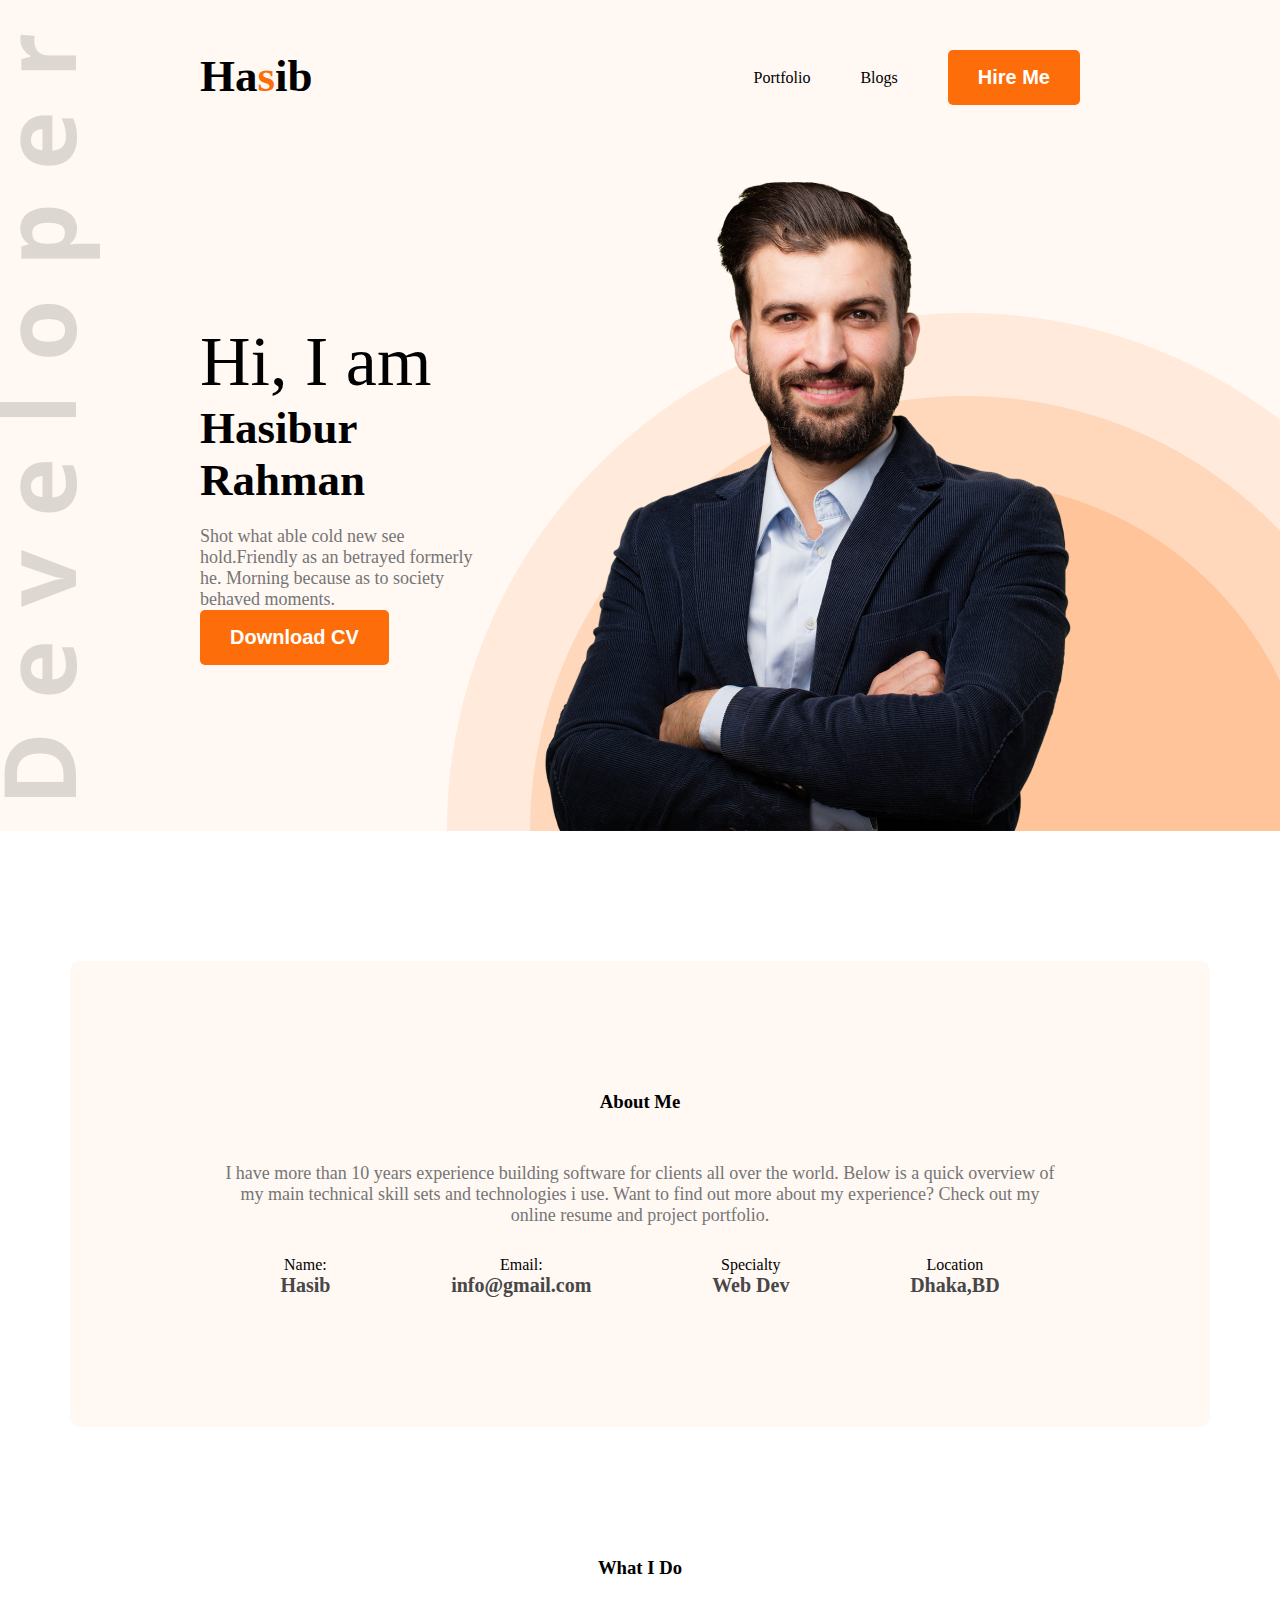
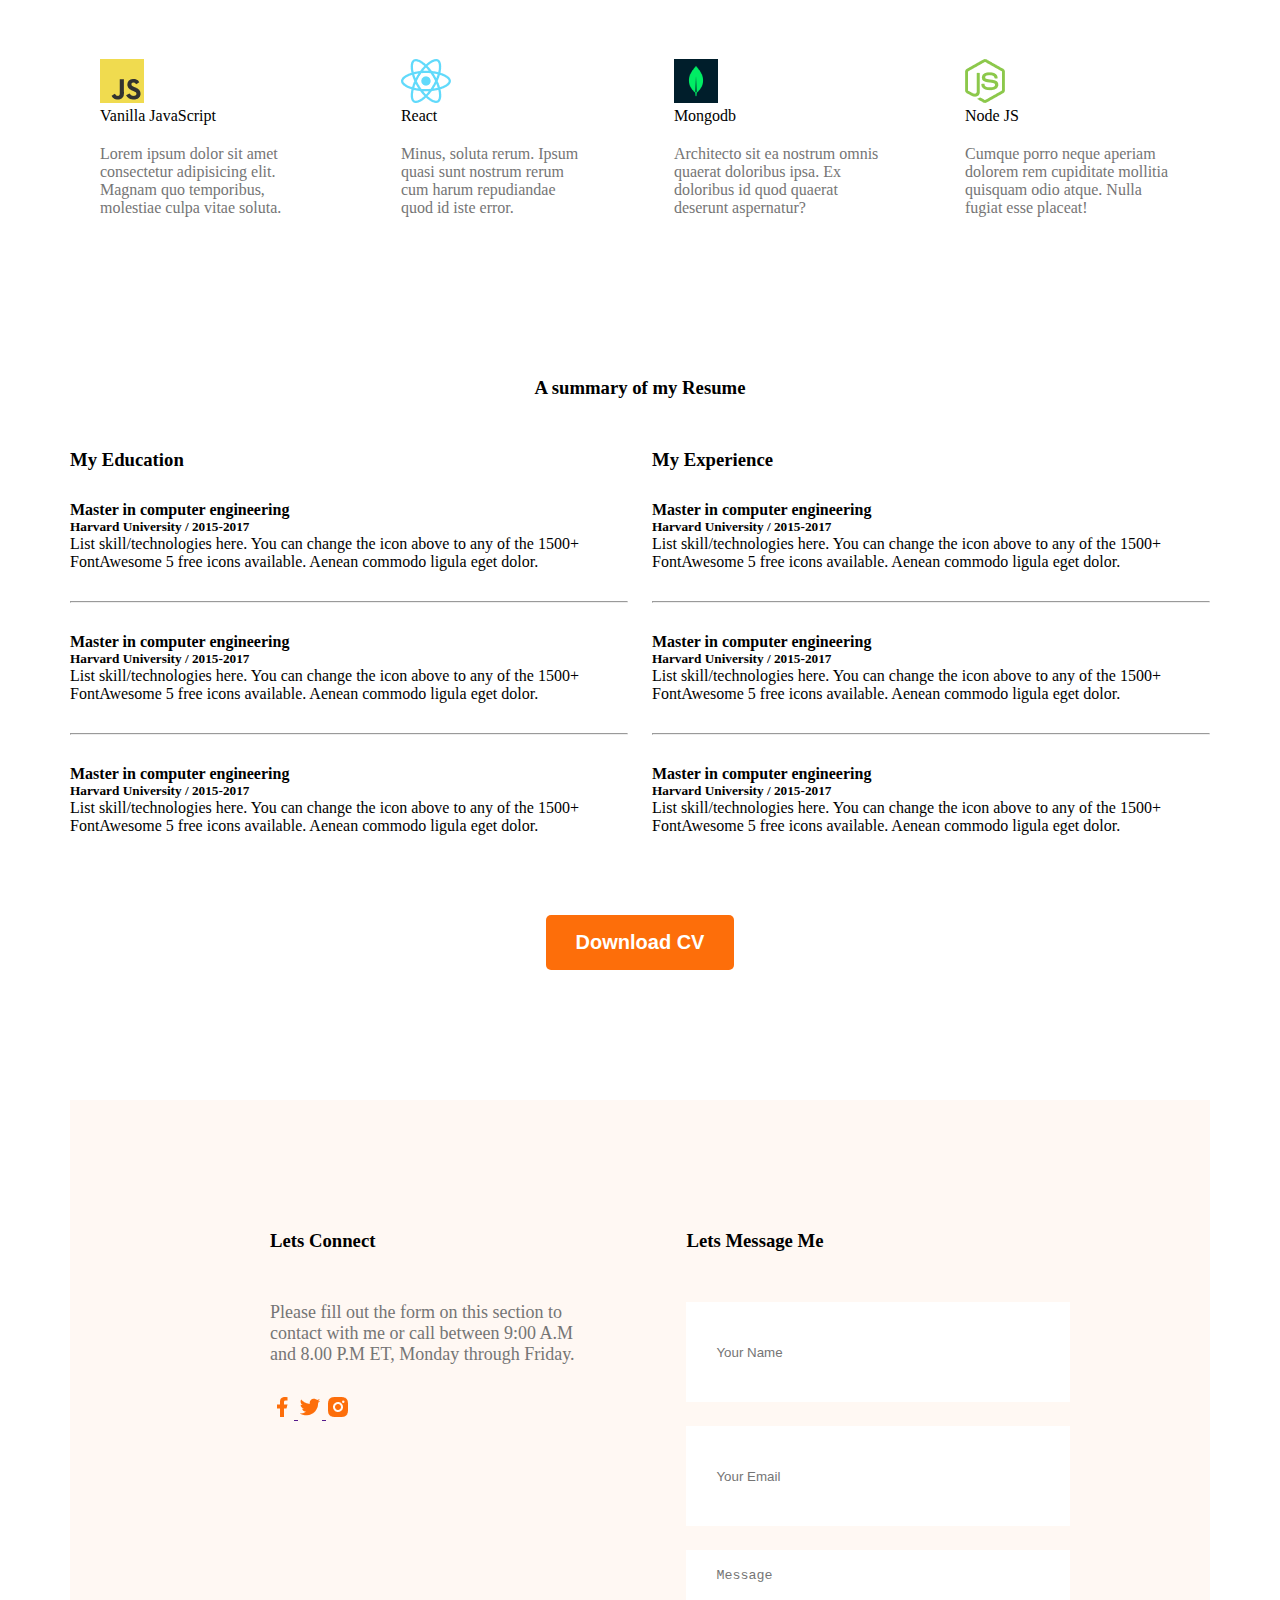
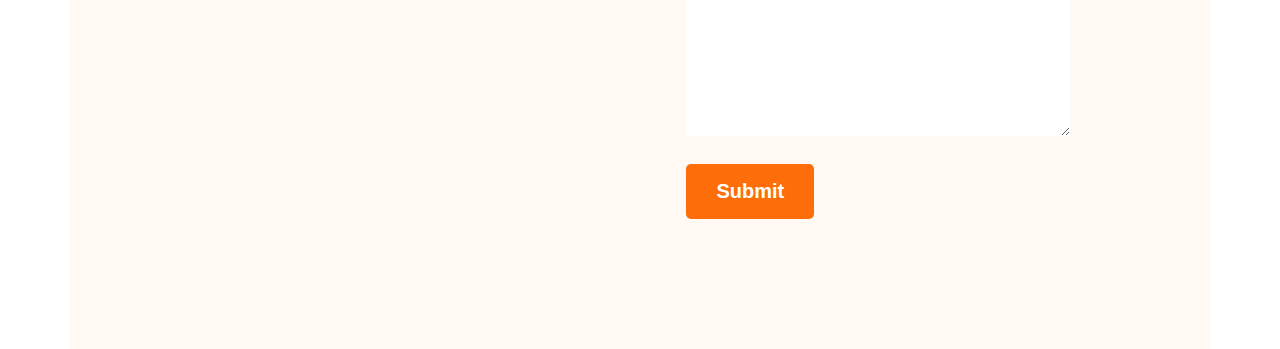
<file: index.html>
<!DOCTYPE html>
<html lang="en">

<head>
  <meta charset="UTF-8">
  <meta http-equiv="X-UA-Compatible" content="IE=edge">
  <meta name="viewport" content="width=, initial-scale=1.0">
  <title>Developer Portfolio</title>
  <link rel="stylesheet" href="styles/portfolio.css">
  <link rel="preconnect" href="https://fonts.googleapis.com">
  <link rel="preconnect" href="https://fonts.gstatic.com" crossorigin>
  <link href="https://fonts.googleapis.com/css2?family=Open+Sans:ital@1&display=swap" rel="stylesheet">
</head>

<body>
  <header class="header">
    <nav>
      <h2 class="nav-title">Ha<span class="text-primary">s</span>ib</h2>
      <ul>
        <li>Portfolio</li>
        <li>Blogs</li>
        <li><button class="btn-primary">Hire Me</button></li>
      </ul>

    </nav>
    <!-- header banner-->
    <div class="banner">
      <div>
        <h3 class="banner-title">Hi, I am</h3>
        <h1 class="banner-sub-title">Hasibur Rahman</h1>
        <p class="banner-description">Shot what able cold new see hold.Friendly as an betrayed formerly he. Morning
          because as to society behaved moments.</p>
        <button class="btn-primary">Download CV</button>
      </div>
      <img src="images/hardy.png" alt="">
    </div>
  </header>
  <main class="">
    <section class="about">
      <h3 class="section-title">About Me</h3>
      <p class="section-description">I have more than 10 years experience building software for clients all over the
        world. Below is a quick overview of my main technical skill sets and technologies i use. Want to find out more
        about my experience? Check out my online resume and project portfolio.</p>
      <div class="about-info-container">
        <div class="about-info">
          <p class="info-title">Name:</p>
          <p class="info-description">Hasib</p>
        </div>
        <div class="about-info">
          <p class="info-title">Email:</p>
          <p class="info-description">info@gmail.com</p>
        </div>
        <div class="about-info">
          <p class="info-title">Specialty</p>
          <p class="info-description">Web Dev</p>
        </div>
        <div class="about-info">
          <p class="info-title">Location</p>
          <p class="info-description">Dhaka,BD</p>
        </div>
      </div>
      </div>
    </section>
    <!-- What i do section -->
    <section class="what-i-do">
      <h3 class="section-title">What I Do</h3>
      <div class="skills-container">
        <div class="skill">
          <img src="images/icons/js.png" alt="">
          <p class="skill-title">Vanilla JavaScript</p>
          <p class="skill-description">Lorem ipsum dolor sit amet consectetur adipisicing elit. Magnam quo temporibus,
            molestiae culpa vitae soluta.</p>
        </div>
        <div class="skill">
          <img src="images/icons/react.png" alt="">
          <p class="skill-title">React</p>
          <p class="skill-description">Minus, soluta rerum. Ipsum quasi sunt nostrum rerum cum harum repudiandae quod id
            iste error.</p>
        </div>
        <div class="skill">
          <img src="images/icons/mongo.png" alt="">
          <p class="skill-title">Mongodb</p>
          <p class="skill-description">Architecto sit ea nostrum omnis quaerat doloribus ipsa. Ex doloribus id quod
            quaerat deserunt aspernatur?</p>
        </div>
        <div class="skill">
          <img src="images/icons/nodejs.png" alt="">
          <p class="skill-title">Node JS</p>
          <p class="skill-description">Cumque porro neque aperiam dolorem rem cupiditate mollitia quisquam odio atque.
            Nulla fugiat esse placeat!</p>
        </div>
      </div>
    </section>
    <!-- Resume Section -->
    <section class="resume">
      <h3 class="section-title">A summary of my Resume</h3>
      <div class="resume-content">
        <div>
          <h3 class="resume-title">My Education</h3>
          <div class="resume-item">
            <h4 class="title">Master in computer engineering</h4>
            <h5 class="sub-title">Harvard University / 2015-2017</h5>
            <p class="description">List skill/technologies here. You can change the icon above
              to any of the 1500+ FontAwesome 5 free icons available. Aenean commodo ligula eget dolor.</p>
          </div>
          <hr>
          <div class="resume-item">
            <h4 class="title">Master in computer engineering</h4>
            <h5 class="sub-title">Harvard University / 2015-2017</h5>
            <p class="description">List skill/technologies here. You can change the icon above
              to any of the 1500+ FontAwesome 5 free icons available. Aenean commodo ligula eget dolor.</p>
          </div>
          <hr>
          <div class="resume-item">
            <h4 class="title">Master in computer engineering</h4>
            <h5 class="sub-title">Harvard University / 2015-2017</h5>
            <p class="description">List skill/technologies here. You can change the icon above
              to any of the 1500+ FontAwesome 5 free icons available. Aenean commodo ligula eget dolor.</p>
          </div>

        </div>
        <div>
          <h3 class="resume-title">My Experience</h3>
          <div class="resume-item">
            <h4 class="title">Master in computer engineering</h4>
            <h5 class="sub-title">Harvard University / 2015-2017</h5>
            <p class="description">List skill/technologies here. You can change the icon above
              to any of the 1500+ FontAwesome 5 free icons available. Aenean commodo ligula eget dolor.</p>
          </div>
          <hr>
          <div class="resume-item">
            <h4 class="title">Master in computer engineering</h4>
            <h5 class="sub-title">Harvard University / 2015-2017</h5>
            <p class="description">List skill/technologies here. You can change the icon above
              to any of the 1500+ FontAwesome 5 free icons available. Aenean commodo ligula eget dolor.</p>
          </div>
          <hr>
          <div class="resume-item">
            <h4 class="title">Master in computer engineering</h4>
            <h5 class="sub-title">Harvard University / 2015-2017</h5>
            <p class="description">List skill/technologies here. You can change the icon above
              to any of the 1500+ FontAwesome 5 free icons available. Aenean commodo ligula eget dolor.</p>
          </div>

        </div>
      </div>
      <div class="resume-button">
        <button class="btn-primary">Download CV</button>
      </div>
    </section>
    <!-- Contract Section -->
    <section class="contract">
      <div>
        <h3 class="section-title">Lets Connect</h3>
        <p class="section-description">Please fill out the form on this section to contact with me or call between 9:00 A.M and 8.00 P.M ET, Monday through Friday.</p>
        <a href="">
          <img src="images/icons/facebook.png" alt="">
        </a>
        <a href="">
          <img src="images/icons/twitter.png" alt="">
        </a>
        <a href="">
          <img src="images/icons/insta.png" alt="">
        </a>
      </div>
      <div>
        <h3 class="section-title">Lets Message Me</h3>
        <form action="">
          <input type="text" name="" id="" placeholder="Your Name">
          <input type="email" name="" id="" placeholder="Your Email">
          <textarea name="" id="" cols="30" rows="10" placeholder="Message"></textarea>
          <input class="btn-primary" type="submit" value="Submit">
        </form>
      </div>
    </section>
  </main>
</body>

</html>
</file>
<file: styles/portfolio.css>
* {
  margin: 0;
  font-family: font-family: 'Open Sans', sans-serif;
  ;
}

.text-primary {
  color: #FD6E0A;
  ;
}

.btn-primary {
  color: #ffffff;
  font-weight: 700;
  font-size: 20px;
  height: 55px;
  border: 0;
  padding: 15px 30px;
  border-radius: 5px;
  background: #FD6E0A;
}

/* header and navigation styles */
.header{
  background: #fff8f3;
  background-image: url(../images/header_bg.png), url(../images/developer.png);
  background-repeat: no-repeat;
  background-position: bottom right,left;
}
nav {
  display: flex;
  justify-content: space-between;
  padding: 50px 200px;
}

.nav-title {
  font-weight: 800;
  font-size: 45px;
}

nav ul {
  display: flex;
  align-items: center;
}

nav li {
  list-style: none;
  margin-left: 50px;
}

.text-primary {
  color: #FD6E0A;
  ;
}

/* banner styles */
.banner {
  display: flex;
  align-items: center;
  margin: 0 200px;

}

.banner-title {
  font-weight: 300;
  font-size: 70px;
}

.banner-sub-title {
  font-weight: 700;
  font-size: 45px;
  margin-bottom: 20px;
}

.banner-description {
  color: #757575;
  font-size: 18px;
}
/* main section */
main{
  max-width: 1140px;
  margin: 0 auto;
}
section{
  margin-top: 130px;
}
/* about section styles */
.about{
 
 background: #fff8f3;
 border-radius: 10px;
 padding: 130px 150px;
 text-align: center;
}
.section-title{
  text-align: center;
 font-weight: 700;
 margin-bottom: 50px;

}
.section-description{
 color: #757575;
 font-size: 18px;
 margin-bottom: 30px;
}
.about-info-container{
  display: flex;
  justify-content: space-around;
}
.about.info-title{
  font-size: 20px;
  color: #757575;
}
.info-description{
  font-weight: 700;
  font-size: 20px;
  color: #474747;

}
/* what i do styles */

.skills-container{
  display: flex;
  gap: 24px;
}
.skill{
 background: #ffffff;
 box-shadow: 0px 6px 50px rgba(0, 0,0, 0);
 border-radius: 5px;
 padding: 30px;
 
}
.skill-title{
  font-size: 700;
  font-weight: 20px;
 margin-bottom: 20px;
}
.skill-description{
  color: #757575;
}
/* resume styles */
.resume-content{
  display: flex;
  gap: 24px;
}
.resume-item{
  margin-top: 30px;
  margin-bottom: 30px;
}
.resume.title{
  color: #474747;
  font-weight: 700;
font-size: 25px;
margin-bottom: 10px;
}
.resume.sub-title{
  color: #757575;
  font-size: 20px;
font-weight: 600;
margin-bottom: 20px;
}
.resume.description{
  color:#757575 ;
}
.resume-button{
  margin-top: 50px;
  text-align: center;
}
/* Contract styles */
.contract{
  display: flex;
  gap: 100px;
  background: #FFF8F3;
  padding: 130px 200px;
}
.contract .section-title{
  text-align: left;
}
.contract input[type="text"], input[type="email"], textarea{
  margin-bottom: 24px;
  border: 0;
  width: 100%;
  padding:18px 30px ;
}
input{
  height: 64px;
}
.contact a{
  text-decoration: none;
}
</file>
